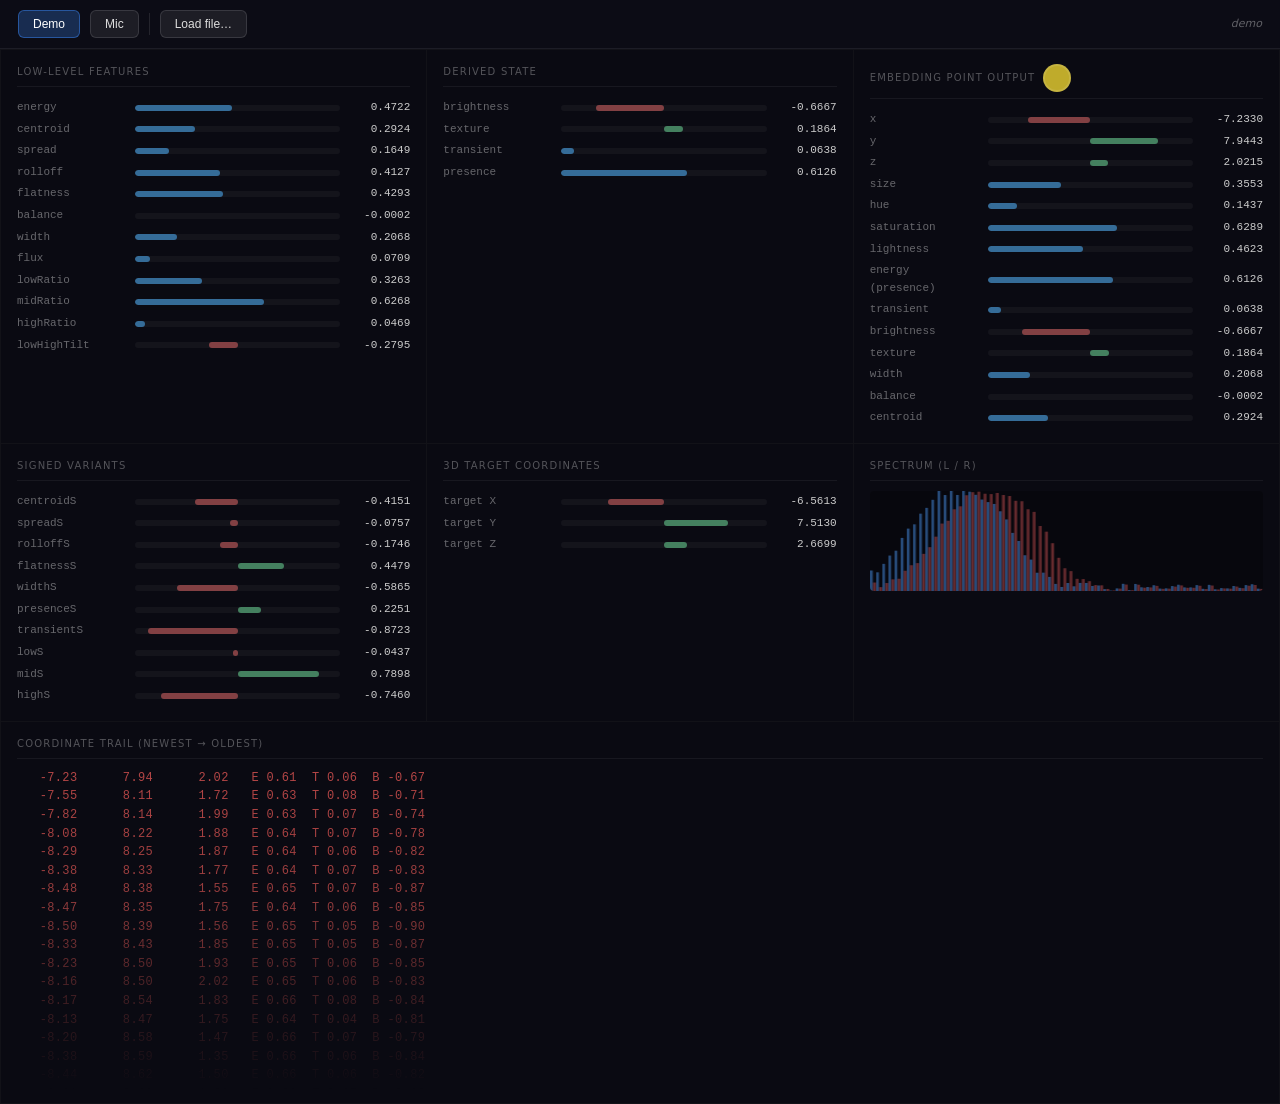
<file: embedding-viewer.html>
<!DOCTYPE html>
<html lang="en">
<head>
<meta charset="UTF-8">
<meta name="viewport" content="width=device-width, initial-scale=1.0">
<title>Sento — Embedding Viewer</title>
<style>
  * { margin: 0; padding: 0; box-sizing: border-box; }
  body {
    background: #0a0a10;
    color: #ccc;
    font-family: 'Consolas', 'SF Mono', 'Fira Code', monospace;
    font-size: 12px;
    line-height: 1.6;
    min-height: 100vh;
    overflow-y: auto;
  }

  /* ─── Audio source picker ─────────────────────────────────────────── */
  #source-bar {
    position: sticky;
    top: 0;
    z-index: 100;
    display: flex;
    gap: 10px;
    align-items: center;
    padding: 10px 18px;
    background: rgba(14, 14, 22, 0.92);
    backdrop-filter: blur(10px);
    border-bottom: 1px solid rgba(255,255,255,0.07);
    font-family: system-ui, sans-serif;
    font-size: 13px;
  }
  #source-bar button {
    background: rgba(255,255,255,0.07);
    border: 1px solid rgba(255,255,255,0.12);
    color: #ddd;
    padding: 6px 14px;
    border-radius: 6px;
    cursor: pointer;
    font-size: 12px;
    transition: background 0.15s;
  }
  #source-bar button:hover { background: rgba(255,255,255,0.14); }
  #source-bar button.active {
    background: rgba(60,140,255,0.25);
    border-color: rgba(60,140,255,0.45);
    color: #fff;
  }
  #source-bar .separator {
    width: 1px;
    height: 22px;
    background: rgba(255,255,255,0.1);
  }
  #file-input { display: none; }
  #source-label {
    margin-left: auto;
    color: rgba(255,255,255,0.35);
    font-style: italic;
    font-size: 11px;
  }

  /* ─── Main grid ───────────────────────────────────────────────────── */
  #panels {
    display: grid;
    grid-template-columns: 1fr 1fr 1fr;
    gap: 1px;
    padding: 1px;
    background: rgba(255,255,255,0.03);
  }
  @media (max-width: 900px) { #panels { grid-template-columns: 1fr 1fr; } }
  @media (max-width: 560px) { #panels { grid-template-columns: 1fr; } }

  .panel {
    background: rgba(10,10,18,0.95);
    padding: 14px 16px;
  }
  .panel-title {
    font-family: system-ui, sans-serif;
    font-size: 10px;
    text-transform: uppercase;
    letter-spacing: 0.12em;
    color: rgba(255,255,255,0.3);
    margin-bottom: 10px;
    border-bottom: 1px solid rgba(255,255,255,0.06);
    padding-bottom: 6px;
  }

  /* ─── Stat rows ───────────────────────────────────────────────────── */
  .stat-row {
    display: flex;
    align-items: center;
    gap: 8px;
    padding: 2px 0;
    transition: color 0.25s;
  }
  .stat-label {
    width: 110px;
    flex-shrink: 0;
    color: rgba(255,255,255,0.38);
    font-size: 11px;
  }
  .stat-bar-wrap {
    flex: 1;
    height: 6px;
    background: rgba(255,255,255,0.04);
    border-radius: 3px;
    overflow: hidden;
    position: relative;
  }
  .stat-bar {
    position: absolute;
    top: 0;
    height: 100%;
    border-radius: 3px;
    transition: width 0.08s linear, left 0.08s linear, background 0.25s;
  }
  /* For [0,1] bars — fill from left */
  .stat-bar.positive { left: 0; background: rgba(80,180,255,0.55); }
  /* For [-1,1] bars — centered at 50% */
  .stat-bar.signed-pos { background: rgba(100,200,140,0.6); }
  .stat-bar.signed-neg { background: rgba(220,100,100,0.55); }

  .stat-value {
    width: 62px;
    text-align: right;
    flex-shrink: 0;
    font-size: 11px;
    font-variant-numeric: tabular-nums;
  }

  /* ─── Trailing coordinate HUD (bottom panel) ─────────────────────── */
  #trail-panel {
    grid-column: 1 / -1;
  }
  #coord-hud {
    white-space: pre;
    line-height: 1.55;
    letter-spacing: 0.03em;
    max-height: 320px;
    overflow: hidden;
    mask-image: linear-gradient(to bottom, #fff 40%, transparent 100%);
    -webkit-mask-image: linear-gradient(to bottom, #fff 40%, transparent 100%);
  }
  #coord-hud .coord-row {
    display: block;
    transition: color 0.3s ease;
  }

  /* ─── Color swatch ────────────────────────────────────────────────── */
  #color-swatch {
    width: 28px;
    height: 28px;
    border-radius: 50%;
    border: 2px solid rgba(255,255,255,0.1);
    display: inline-block;
    vertical-align: middle;
    margin-left: 8px;
    transition: background 0.12s;
  }
</style>
</head>
<body>

<!-- ─── Source picker ─────────────────────────────────────────────────────── -->
<div id="source-bar">
  <button id="btn-demo" class="active">Demo</button>
  <button id="btn-mic">Mic</button>
  <div class="separator"></div>
  <button id="btn-file">Load file…</button>
  <input type="file" id="file-input" accept="audio/*">
  <span id="source-label">demo</span>
</div>

<!-- ─── Stat panels ──────────────────────────────────────────────────────── -->
<div id="panels">
  <!-- Low-level features -->
  <div class="panel" id="panel-features">
    <div class="panel-title">Low-Level Features</div>
  </div>

  <!-- Derived state -->
  <div class="panel" id="panel-derived">
    <div class="panel-title">Derived State</div>
  </div>

  <!-- Final embedding point -->
  <div class="panel" id="panel-output">
    <div class="panel-title">Embedding Point Output</div>
  </div>

  <!-- Signed variants -->
  <div class="panel" id="panel-signed">
    <div class="panel-title">Signed Variants</div>
  </div>

  <!-- 3D target coords -->
  <div class="panel" id="panel-targets">
    <div class="panel-title">3D Target Coordinates</div>
  </div>

  <!-- Spectrum preview -->
  <div class="panel" id="panel-spectrum">
    <div class="panel-title">Spectrum (L / R)</div>
    <canvas id="spectrum-canvas" width="320" height="100" style="width:100%;height:100px;border-radius:4px;background:rgba(0,0,0,0.3);"></canvas>
  </div>

  <!-- Trailing coord HUD -->
  <div class="panel" id="trail-panel">
    <div class="panel-title">Coordinate Trail (newest → oldest)</div>
    <div id="coord-hud"></div>
  </div>
</div>

<script type="module">
// ─── Inline config defaults (matches config.js) ──────────────────────────
const cfg = {
  trailLength: 600,
  spaceScale: 12,
  energySensitivity: 1.0,
  mappingMode: 'latent',
  xFeature: 'brightness',
  yFeature: 'presence',
  zFeature: 'texture',
  xEmphasis: 1.0,
  yEmphasis: 1.0,
  zEmphasis: 1.0,
};

// ═══════════════════════════════════════════════════════════════════════════
// Embedding pipeline (inlined from embedding.js so this page is standalone)
// ═══════════════════════════════════════════════════════════════════════════
const BINS_PER_CHANNEL = 64;
const EPS = 1e-6;
const prevMono = new Float32Array(BINS_PER_CHANNEL);
const prevPoint = { x: 0, y: 0, z: 0, energy: 0 };

function clamp(v, lo, hi) { return Math.min(hi, Math.max(lo, v)); }
function clamp01(v) { return clamp(v, 0, 1); }
function clampSigned(v) { return clamp(v, -1, 1); }
function wrap01(v) { return ((v % 1) + 1) % 1; }

function decodeStereoSpectrum(raw) {
  const left = new Float32Array(BINS_PER_CHANNEL);
  const right = new Float32Array(BINS_PER_CHANNEL);
  if (!raw || raw.length === 0) return { left, right };
  if (raw.length >= BINS_PER_CHANNEL * 2) {
    for (let i = 0; i < BINS_PER_CHANNEL; i++) {
      left[i] = clamp01(Number(raw[i]) || 0);
      right[i] = clamp01(Number(raw[i + BINS_PER_CHANNEL]) || 0);
    }
    return { left, right };
  }
  const n = Math.min(BINS_PER_CHANNEL, raw.length);
  for (let i = 0; i < n; i++) { const v = clamp01(Number(raw[i]) || 0); left[i] = v; right[i] = v; }
  return { left, right };
}

function extractEmbeddingFeatures(raw) {
  const { left, right } = decodeStereoSpectrum(raw);
  const mono = new Float32Array(BINS_PER_CHANNEL);
  let amplitudeSum = 0, energySum = 0, leftEnergy = 0, rightEnergy = 0;
  let centroidNum = 0, diffSum = 0, fluxSum = 0, geoSum = 0;
  let low = 0, mid = 0, high = 0;

  for (let i = 0; i < BINS_PER_CHANNEL; i++) {
    const l = left[i], r = right[i], m = (l + r) * 0.5;
    const freq = i / (BINS_PER_CHANNEL - 1);
    mono[i] = m;
    amplitudeSum += m; energySum += m * m;
    leftEnergy += l * l; rightEnergy += r * r;
    centroidNum += freq * m; diffSum += Math.abs(l - r);
    fluxSum += Math.max(0, m - prevMono[i]);
    geoSum += Math.log(Math.max(m, EPS));
    if (freq < 0.22) low += m; else if (freq < 0.6) mid += m; else high += m;
  }

  const energy = Math.sqrt(energySum / BINS_PER_CHANNEL);
  const centroid = amplitudeSum > EPS ? centroidNum / amplitudeSum : 0.5;
  let spreadNum = 0, cumulative = 0, rolloff = 0.5;
  const rolloffThreshold = amplitudeSum * 0.85;
  for (let i = 0; i < BINS_PER_CHANNEL; i++) {
    const freq = i / (BINS_PER_CHANNEL - 1), diff = freq - centroid, v = mono[i];
    spreadNum += diff * diff * v; cumulative += v;
    if (amplitudeSum > EPS && rolloff === 0.5 && cumulative >= rolloffThreshold) rolloff = freq;
  }
  const spread = amplitudeSum > EPS ? Math.sqrt(spreadNum / amplitudeSum) : 0;
  const arithmeticMean = amplitudeSum / BINS_PER_CHANNEL;
  const flatness = arithmeticMean > EPS ? Math.exp(geoSum / BINS_PER_CHANNEL) / arithmeticMean : 0;
  const balance = (rightEnergy - leftEnergy) / (rightEnergy + leftEnergy + EPS);
  const width = clamp01(diffSum / (amplitudeSum * 2 + EPS));
  const flux = clamp01((fluxSum / BINS_PER_CHANNEL) * 6);
  const lowRatio = low / (amplitudeSum + EPS);
  const midRatio = mid / (amplitudeSum + EPS);
  const highRatio = high / (amplitudeSum + EPS);
  const lowHighTilt = (high - low) / (amplitudeSum + EPS);

  for (let i = 0; i < BINS_PER_CHANNEL; i++) prevMono[i] = mono[i];

  return { energy, centroid, spread, rolloff, flatness, balance, width, flux,
           lowRatio, midRatio, highRatio, lowHighTilt, left, right };
}

function toCentered(v) { return clampSigned(v * 2 - 1); }

function deriveState(raw) {
  const f = extractEmbeddingFeatures(raw);
  const brightness = clampSigned(f.lowHighTilt * 1.35 + (f.centroid - 0.5) * 1.1 + (f.rolloff - 0.5) * 0.7);
  const texture = clampSigned((f.flatness - 0.28) * 1.8 + (f.spread - 0.18) * 2.6 + f.width * 0.55 - f.midRatio * 0.25);
  const transient = clamp01(Math.max(0, f.energy - prevPoint.energy) * 3.2 + f.flux * 0.9);
  const presence = clamp01(f.energy * Math.min(cfg.energySensitivity, 2.5) * 1.25 + transient * 0.35);
  return {
    ...f, brightness, texture, transient, presence,
    centroidSigned: clampSigned((f.centroid - 0.5) * 2),
    spreadSigned: clampSigned((f.spread - 0.18) * 5),
    rolloffSigned: clampSigned((f.rolloff - 0.5) * 2),
    flatnessSigned: clampSigned((f.flatness - 0.28) * 3),
    widthSigned: toCentered(f.width),
    presenceSigned: toCentered(presence),
    transientSigned: toCentered(transient),
    lowSigned: clampSigned((f.lowRatio - 0.34) * 3.2),
    midSigned: clampSigned((f.midRatio - 0.38) * 3.2),
    highSigned: clampSigned((f.highRatio - 0.28) * 3.2),
  };
}

function resolveCustomFeatureValue(feature, state) {
  const map = {
    presence: state.presenceSigned, texture: state.texture, balance: state.balance,
    width: state.widthSigned, transient: state.transientSigned, centroid: state.centroidSigned,
    spread: state.spreadSigned, flatness: state.flatnessSigned, low: state.lowSigned,
    mid: state.midSigned, high: state.highSigned, rolloff: state.rolloffSigned,
  };
  return map[feature] ?? state.brightness;
}

function computeTargets(state) {
  if (cfg.mappingMode === 'classic') {
    return { x: (state.centroid - 0.5) * 2 * cfg.spaceScale, y: state.presence * cfg.spaceScale * 1.5, z: (state.spread - 0.15) * 4 * cfg.spaceScale };
  }
  if (cfg.mappingMode === 'custom') {
    return { x: resolveCustomFeatureValue(cfg.xFeature, state) * cfg.spaceScale * cfg.xEmphasis,
             y: resolveCustomFeatureValue(cfg.yFeature, state) * cfg.spaceScale * cfg.yEmphasis,
             z: resolveCustomFeatureValue(cfg.zFeature, state) * cfg.spaceScale * cfg.zEmphasis };
  }
  return {
    x: clampSigned(state.brightness * 0.82 + state.balance * 0.35) * cfg.spaceScale,
    y: clampSigned(-0.45 + state.presence * 1.5 + state.transient * 0.2) * cfg.spaceScale * 1.3,
    z: clampSigned(state.texture * 0.75 + state.width * 0.4 + state.balance * 0.15) * cfg.spaceScale,
  };
}

function createEmbeddingPoint(raw) {
  const state = deriveState(raw);
  const targets = computeTargets(state);
  const x = prevPoint.x + (targets.x - prevPoint.x) * 0.32;
  const y = prevPoint.y + (targets.y - prevPoint.y) * 0.28;
  const z = prevPoint.z + (targets.z - prevPoint.z) * 0.32;
  const size = 0.07 + state.presence * 0.42 + state.transient * 0.18 + state.width * 0.08;
  const hue = wrap01(0.03 + ((state.brightness + 1) * 0.5) * 0.62 + state.width * 0.05);
  const saturation = clamp01(0.5 + state.width * 0.25 + state.transient * 0.2 + state.flatness * 0.15);
  const lightness = clamp01(0.22 + state.presence * 0.38 + state.transient * 0.15);
  prevPoint.x = x; prevPoint.y = y; prevPoint.z = z; prevPoint.energy = state.energy;
  return { x, y, z, size, hue, saturation, lightness, energy: state.presence,
           transient: state.transient, brightness: state.brightness, texture: state.texture,
           width: state.width, balance: state.balance, centroid: state.centroid,
           _state: state, _targets: targets };
}

// ═══════════════════════════════════════════════════════════════════════════
// Audio source wiring (mirrors audio.js)
// ═══════════════════════════════════════════════════════════════════════════
let latestRaw = null;
let latestState = null;
let latestPoint = null;
const history = [];

function onAudioData(raw) {
  latestRaw = raw;
  latestPoint = createEmbeddingPoint(raw);
  latestState = latestPoint._state;
  history.push(latestPoint);
  if (history.length > 128) history.shift();
}

function analyseSource(ctx, sourceNode) {
  const splitter = ctx.createChannelSplitter(2);
  const leftAn = ctx.createAnalyser();
  const rightAn = ctx.createAnalyser();
  leftAn.fftSize = 128; rightAn.fftSize = 128;
  leftAn.smoothingTimeConstant = 0.65; rightAn.smoothingTimeConstant = 0.65;
  sourceNode.connect(splitter);
  splitter.connect(leftAn, 0); splitter.connect(rightAn, 1);
  const lBuf = new Float32Array(leftAn.frequencyBinCount);
  const rBuf = new Float32Array(rightAn.frequencyBinCount);
  function tick() {
    leftAn.getFloatFrequencyData(lBuf); rightAn.getFloatFrequencyData(rBuf);
    let rLevel = 0;
    for (let i = 0; i < rBuf.length; i++) rLevel += Math.max(0, (rBuf[i] + 80) / 80);
    const norm = new Float32Array(128);
    const hasR = rLevel > 0.01;
    for (let i = 0; i < 64; i++) {
      const l = Math.max(0, (lBuf[i] + 80) / 80);
      const r = Math.max(0, (rBuf[i] + 80) / 80);
      norm[i] = l; norm[i + 64] = hasR ? r : l;
    }
    onAudioData(norm);
    requestAnimationFrame(tick);
  }
  tick();
}

function startDemo() {
  let t = 0;
  function demo() {
    t += 0.025;
    const fake = new Float32Array(128);
    const phrase = Math.floor(t / 2.8) % 5;
    const phrasePos = (t % 2.8) / 2.8;
    const basePitch = [0.18, 0.48, 0.32, 0.74, 0.56][phrase];
    const pitchDrift = Math.sin(t * 4.5) * 0.05 + Math.sin(t * 10.5) * 0.03;
    const pan = Math.sin(t * 0.8) * 0.55 + Math.sin(t * 0.23) * 0.18;
    const width = 0.08 + (0.5 + 0.5 * Math.sin(t * 1.7 + phrase)) * 0.2;
    const brightness = 0.45 + 0.35 * Math.sin(t * 0.6 + phrase);
    const envelope = 0.16 + Math.pow(Math.sin(phrasePos * Math.PI), 1.5) * 0.9;
    for (let i = 0; i < 64; i++) {
      const f = i / 63;
      const lc = basePitch + pitchDrift - pan * 0.05 - width * 0.03;
      const rc = basePitch + pitchDrift + pan * 0.05 + width * 0.03;
      const lBody = Math.exp(-Math.pow(f - lc, 2) * (70 - brightness * 25));
      const rBody = Math.exp(-Math.pow(f - rc, 2) * (70 - brightness * 25));
      const lH = Math.exp(-Math.pow(f - (lc + 0.14), 2) * 150) * 0.45;
      const rH = Math.exp(-Math.pow(f - (rc + 0.14), 2) * 150) * 0.45;
      const noise = Math.random() * (0.02 + brightness * 0.08);
      fake[i] = Math.min(1, (lBody + lH) * envelope + noise);
      fake[i + 64] = Math.min(1, (rBody + rH) * envelope + noise * (0.7 + width));
    }
    onAudioData(fake);
    requestAnimationFrame(demo);
  }
  demo();
}

async function startMic() {
  const stream = await navigator.mediaDevices.getUserMedia({ audio: true });
  const ctx = new AudioContext();
  analyseSource(ctx, ctx.createMediaStreamSource(stream));
}

async function startFile(file) {
  const ctx = new AudioContext();
  const buf = await ctx.decodeAudioData(await file.arrayBuffer());
  const src = ctx.createBufferSource();
  src.buffer = buf; src.loop = true;
  src.connect(ctx.destination);
  analyseSource(ctx, src);
  src.start(0);
}

// ═══════════════════════════════════════════════════════════════════════════
// UI — stat rows builder
// ═══════════════════════════════════════════════════════════════════════════
function createStatRow(parent, label, mode = 'positive') {
  const row = document.createElement('div');
  row.className = 'stat-row';

  const lbl = document.createElement('span');
  lbl.className = 'stat-label';
  lbl.textContent = label;

  const barWrap = document.createElement('div');
  barWrap.className = 'stat-bar-wrap';
  const bar = document.createElement('div');
  bar.className = 'stat-bar';
  barWrap.appendChild(bar);

  const val = document.createElement('span');
  val.className = 'stat-value';

  row.append(lbl, barWrap, val);
  parent.appendChild(row);

  return { bar, val, mode };
}

function updateStatRow(ref, value, color) {
  const v = Number(value) || 0;
  ref.val.textContent = v.toFixed(4);
  if (color) ref.val.style.color = color;

  if (ref.mode === 'signed') {
    // [-1, 1] — centre is 50%
    const pct = Math.abs(v) * 50;
    if (v >= 0) {
      ref.bar.className = 'stat-bar signed-pos';
      ref.bar.style.left = '50%';
      ref.bar.style.width = pct + '%';
    } else {
      ref.bar.className = 'stat-bar signed-neg';
      ref.bar.style.left = (50 - pct) + '%';
      ref.bar.style.width = pct + '%';
    }
  } else if (ref.mode === 'coord') {
    // arbitrary range centred on 0 — map [-spaceScale, spaceScale] → bar
    const range = cfg.spaceScale;
    const norm = clamp((v / range + 1) * 0.5, 0, 1);
    const pctAbs = Math.abs(norm - 0.5) * 100;
    if (v >= 0) {
      ref.bar.className = 'stat-bar signed-pos';
      ref.bar.style.left = '50%';
      ref.bar.style.width = pctAbs + '%';
    } else {
      ref.bar.className = 'stat-bar signed-neg';
      ref.bar.style.left = (50 - pctAbs) + '%';
      ref.bar.style.width = pctAbs + '%';
    }
  } else {
    // [0, 1]
    ref.bar.className = 'stat-bar positive';
    ref.bar.style.left = '0';
    ref.bar.style.width = (clamp01(v) * 100) + '%';
  }
}

// ═══════════════════════════════════════════════════════════════════════════
// Build stat rows for each panel
// ═══════════════════════════════════════════════════════════════════════════
const pFeatures = document.getElementById('panel-features');
const pDerived = document.getElementById('panel-derived');
const pOutput = document.getElementById('panel-output');
const pSigned = document.getElementById('panel-signed');
const pTargets = document.getElementById('panel-targets');

const featureRows = {
  energy:      createStatRow(pFeatures, 'energy'),
  centroid:    createStatRow(pFeatures, 'centroid'),
  spread:      createStatRow(pFeatures, 'spread'),
  rolloff:     createStatRow(pFeatures, 'rolloff'),
  flatness:    createStatRow(pFeatures, 'flatness'),
  balance:     createStatRow(pFeatures, 'balance',    'signed'),
  width:       createStatRow(pFeatures, 'width'),
  flux:        createStatRow(pFeatures, 'flux'),
  lowRatio:    createStatRow(pFeatures, 'lowRatio'),
  midRatio:    createStatRow(pFeatures, 'midRatio'),
  highRatio:   createStatRow(pFeatures, 'highRatio'),
  lowHighTilt: createStatRow(pFeatures, 'lowHighTilt','signed'),
};

const derivedRows = {
  brightness: createStatRow(pDerived, 'brightness', 'signed'),
  texture:    createStatRow(pDerived, 'texture',    'signed'),
  transient:  createStatRow(pDerived, 'transient'),
  presence:   createStatRow(pDerived, 'presence'),
};

const signedRows = {
  centroidSigned:  createStatRow(pSigned, 'centroidS',  'signed'),
  spreadSigned:    createStatRow(pSigned, 'spreadS',    'signed'),
  rolloffSigned:   createStatRow(pSigned, 'rolloffS',   'signed'),
  flatnessSigned:  createStatRow(pSigned, 'flatnessS',  'signed'),
  widthSigned:     createStatRow(pSigned, 'widthS',     'signed'),
  presenceSigned:  createStatRow(pSigned, 'presenceS',  'signed'),
  transientSigned: createStatRow(pSigned, 'transientS', 'signed'),
  lowSigned:       createStatRow(pSigned, 'lowS',       'signed'),
  midSigned:       createStatRow(pSigned, 'midS',       'signed'),
  highSigned:      createStatRow(pSigned, 'highS',      'signed'),
};

// Add a color swatch next to output title
const swatchEl = document.createElement('span');
swatchEl.id = 'color-swatch';
pOutput.querySelector('.panel-title').appendChild(swatchEl);

const outputRows = {
  x:          createStatRow(pOutput, 'x',          'coord'),
  y:          createStatRow(pOutput, 'y',          'coord'),
  z:          createStatRow(pOutput, 'z',          'coord'),
  size:       createStatRow(pOutput, 'size'),
  hue:        createStatRow(pOutput, 'hue'),
  saturation: createStatRow(pOutput, 'saturation'),
  lightness:  createStatRow(pOutput, 'lightness'),
  energy:     createStatRow(pOutput, 'energy (presence)'),
  transient:  createStatRow(pOutput, 'transient'),
  brightness: createStatRow(pOutput, 'brightness', 'signed'),
  texture:    createStatRow(pOutput, 'texture',    'signed'),
  width:      createStatRow(pOutput, 'width'),
  balance:    createStatRow(pOutput, 'balance',    'signed'),
  centroid:   createStatRow(pOutput, 'centroid'),
};

const targetRows = {
  tx: createStatRow(pTargets, 'target X', 'coord'),
  ty: createStatRow(pTargets, 'target Y', 'coord'),
  tz: createStatRow(pTargets, 'target Z', 'coord'),
};

// ═══════════════════════════════════════════════════════════════════════════
// Coordinate trail HUD
// ═══════════════════════════════════════════════════════════════════════════
const HUD_ROWS = 48;
const hudEl = document.getElementById('coord-hud');
const hudRows = [];
for (let i = 0; i < HUD_ROWS; i++) {
  const span = document.createElement('span');
  span.className = 'coord-row';
  hudEl.appendChild(span);
  hudRows.push(span);
}

function hudRowColor(age) {
  const r = Math.round(180 - age * 110);
  const g = Math.round(70 - age * 30);
  const b = Math.round(70 - age * 30);
  const a = (1 - age * 0.7).toFixed(2);
  return `rgba(${r},${g},${b},${a})`;
}

function updateHud() {
  const n = Math.min(HUD_ROWS, history.length);
  for (let i = 0; i < HUD_ROWS; i++) {
    const row = hudRows[i];
    if (i >= n) { row.textContent = ''; continue; }
    const p = history[history.length - 1 - i];
    const age = i / (HUD_ROWS - 1);
    row.style.color = hudRowColor(age);
    row.textContent =
      `${p.x.toFixed(2).padStart(8)}  ${p.y.toFixed(2).padStart(8)}  ${p.z.toFixed(2).padStart(8)}` +
      `   E ${p.energy.toFixed(2)}  T ${p.transient.toFixed(2)}  B ${p.brightness.toFixed(2)}`;
  }
}

// ═══════════════════════════════════════════════════════════════════════════
// Spectrum canvas
// ═══════════════════════════════════════════════════════════════════════════
const specCanvas = document.getElementById('spectrum-canvas');
const specCtx = specCanvas.getContext('2d');

function drawSpectrum(state) {
  if (!state) return;
  const w = specCanvas.width, h = specCanvas.height;
  specCtx.clearRect(0, 0, w, h);
  const barW = w / BINS_PER_CHANNEL;

  // Left channel (blue-ish)
  specCtx.fillStyle = 'rgba(80,160,255,0.45)';
  for (let i = 0; i < BINS_PER_CHANNEL; i++) {
    const val = state.left ? state.left[i] : 0;
    specCtx.fillRect(i * barW, h - val * h, barW * 0.45, val * h);
  }
  // Right channel (red-ish)
  specCtx.fillStyle = 'rgba(255,100,100,0.4)';
  for (let i = 0; i < BINS_PER_CHANNEL; i++) {
    const val = state.right ? state.right[i] : 0;
    specCtx.fillRect(i * barW + barW * 0.5, h - val * h, barW * 0.45, val * h);
  }
}

// ═══════════════════════════════════════════════════════════════════════════
// Render loop
// ═══════════════════════════════════════════════════════════════════════════
let frameTick = 0;

function render() {
  requestAnimationFrame(render);
  if (!latestState || !latestPoint) return;

  // Throttle DOM updates to every 2nd frame
  if (++frameTick % 2 !== 0) return;

  const s = latestState;
  const p = latestPoint;

  // Features
  for (const key of Object.keys(featureRows)) {
    updateStatRow(featureRows[key], s[key]);
  }

  // Derived
  for (const key of Object.keys(derivedRows)) {
    updateStatRow(derivedRows[key], s[key]);
  }

  // Signed
  for (const key of Object.keys(signedRows)) {
    updateStatRow(signedRows[key], s[key]);
  }

  // Output
  for (const key of Object.keys(outputRows)) {
    updateStatRow(outputRows[key], p[key]);
  }

  // Targets
  updateStatRow(targetRows.tx, p._targets.x);
  updateStatRow(targetRows.ty, p._targets.y);
  updateStatRow(targetRows.tz, p._targets.z);

  // Color swatch
  const h = Math.round(p.hue * 360);
  const sat = Math.round(p.saturation * 100);
  const lit = Math.round(p.lightness * 100);
  swatchEl.style.background = `hsl(${h}, ${sat}%, ${lit}%)`;

  // Spectrum
  drawSpectrum(s);

  // Trail HUD
  updateHud();
}
render();

// ═══════════════════════════════════════════════════════════════════════════
// Source picker wiring
// ═══════════════════════════════════════════════════════════════════════════
const btnDemo = document.getElementById('btn-demo');
const btnMic  = document.getElementById('btn-mic');
const btnFile = document.getElementById('btn-file');
const fileIn  = document.getElementById('file-input');
const srcLabel = document.getElementById('source-label');
let activeSource = null;

function setActiveBtn(btn) {
  [btnDemo, btnMic, btnFile].forEach(b => b.classList.remove('active'));
  btn.classList.add('active');
}

// Start demo immediately
startDemo();
activeSource = 'demo';

btnDemo.addEventListener('click', () => {
  if (activeSource === 'demo') return;
  location.reload(); // simplest way to reset state
});

btnMic.addEventListener('click', async () => {
  if (activeSource === 'mic') return;
  setActiveBtn(btnMic);
  srcLabel.textContent = 'microphone';
  try {
    await startMic();
    activeSource = 'mic';
  } catch (e) {
    srcLabel.textContent = 'mic denied';
    console.error(e);
  }
});

btnFile.addEventListener('click', () => fileIn.click());
fileIn.addEventListener('change', async () => {
  const file = fileIn.files[0];
  if (!file) return;
  setActiveBtn(btnFile);
  srcLabel.textContent = file.name;
  await startFile(file);
  activeSource = 'file';
});
</script>
</body>
</html>
</file>
